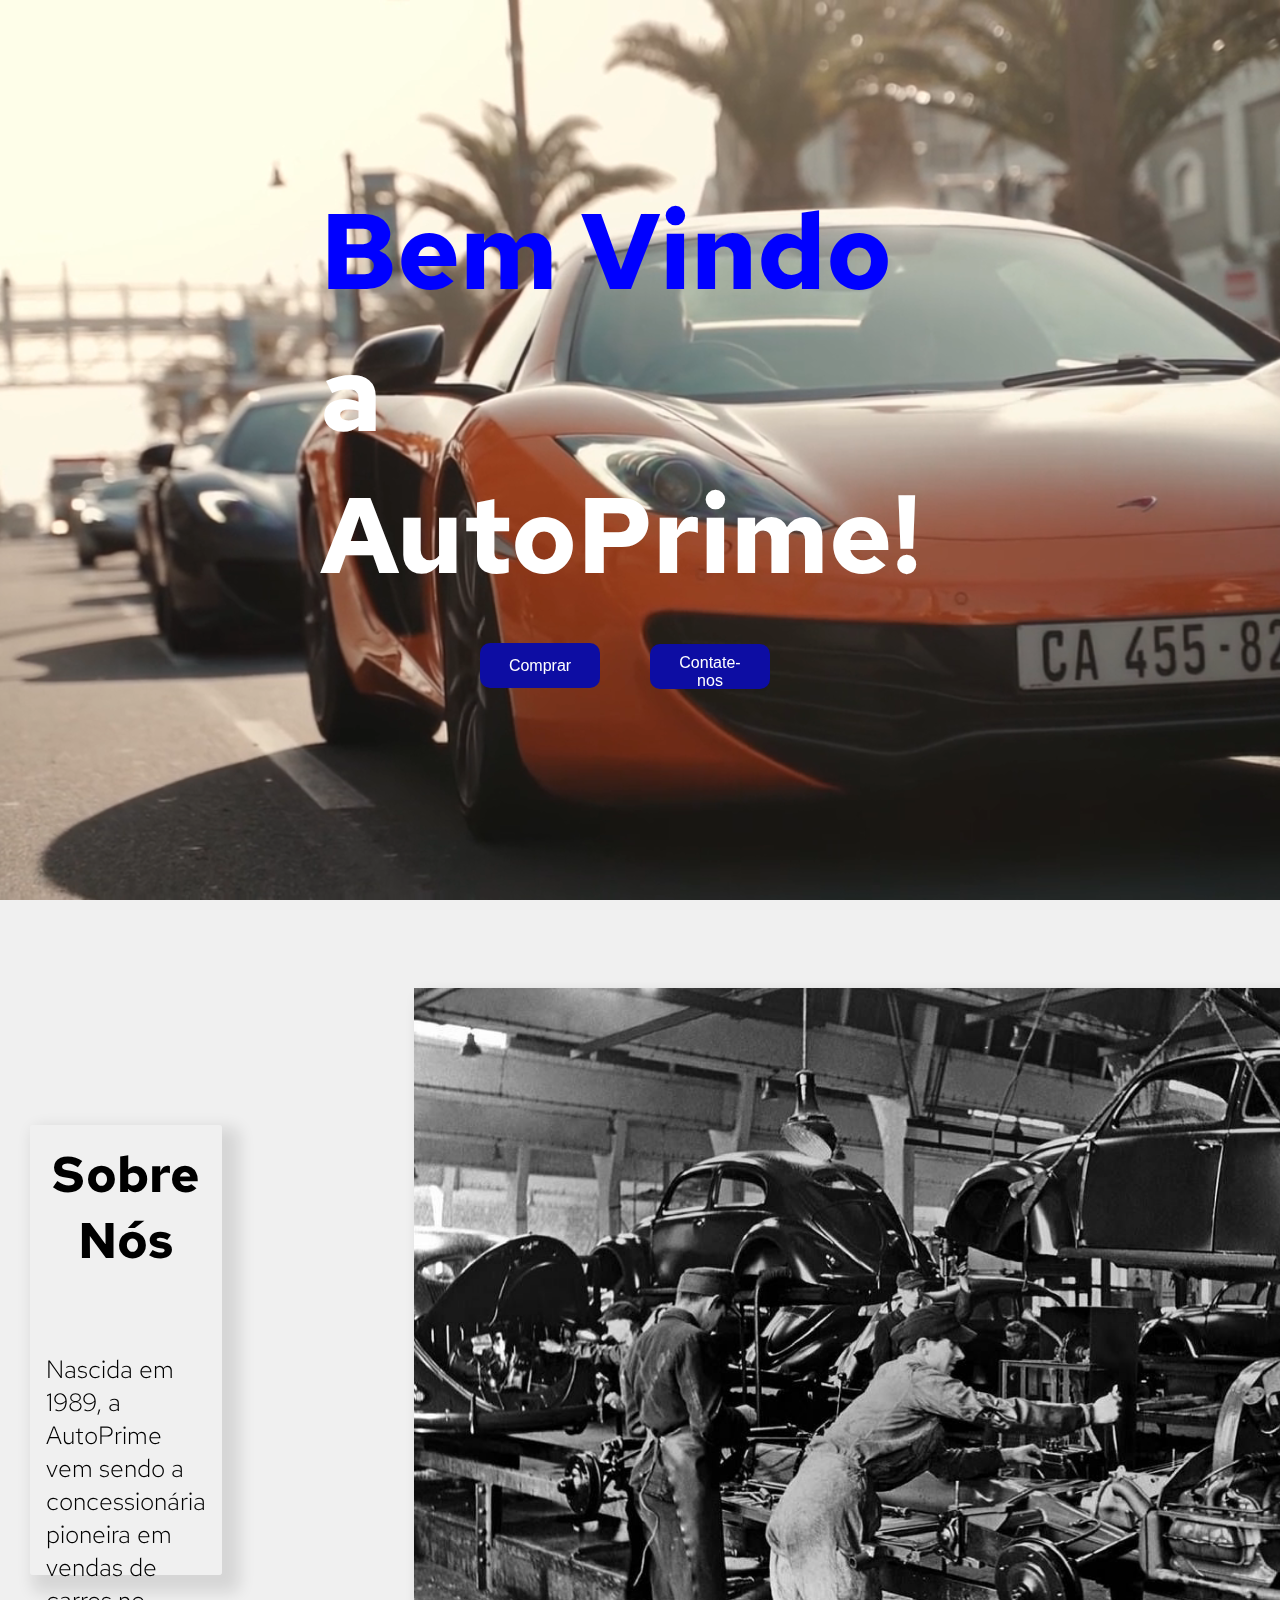
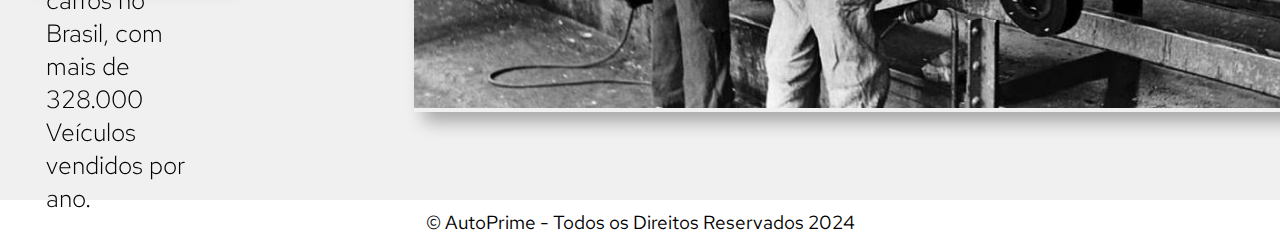
<file: index.html>
<!DOCTYPE html>
<html lang="pt-br">
<head>
    <meta charset="UTF-8">
    <meta name="viewport" content="width=device-width, initial-scale=1.0">
    <link rel="preconnect" href="https://fonts.googleapis.com">
    <link rel="preconnect" href="https://fonts.gstatic.com" crossorigin>
    <link href="https://fonts.googleapis.com/css2?family=Red+Hat+Text:ital,wght@0,300..700;1,300..700&display=swap" rel="stylesheet">
    <link rel="stylesheet" href="style.css">
    <title>AutoPrime</title>
    
</head>
<body>
    <section>
        <div class="background-video">
            <video src="imgs/video-fundo.mp4" autoplay loop muted></video>
        </div>

        <div class="box">
            <div class="conteudo">
                <h1><span>Bem Vindo</span> a AutoPrime!</h1>
            </div>
            <div class="botoes">
                <a href="home.html"><button id="btn-inicio">Comprar</button></a>
                <a href="contato.html"><button id="btn-inicio1">Contate-nos</button></a>
            </div>
        </div>
    </section>
    <section class="sobre">
        <div class="about">
            <h1>Sobre Nós</h1>
            <p>Nascida em 1989, a AutoPrime vem sendo a concessionária pioneira em vendas de carros no Brasil, com mais de 328.000 Veículos vendidos por ano.</p>
        </div>
        <div class="fabrica">
            <img src="imgs/fábrica.jpeg" alt="Fábrica de Carros">
        </div>
    </section>

<footer>
    <p>&copy; AutoPrime - Todos os Direitos Reservados 2024</p>
</footer>


</body>
</html>
</file>
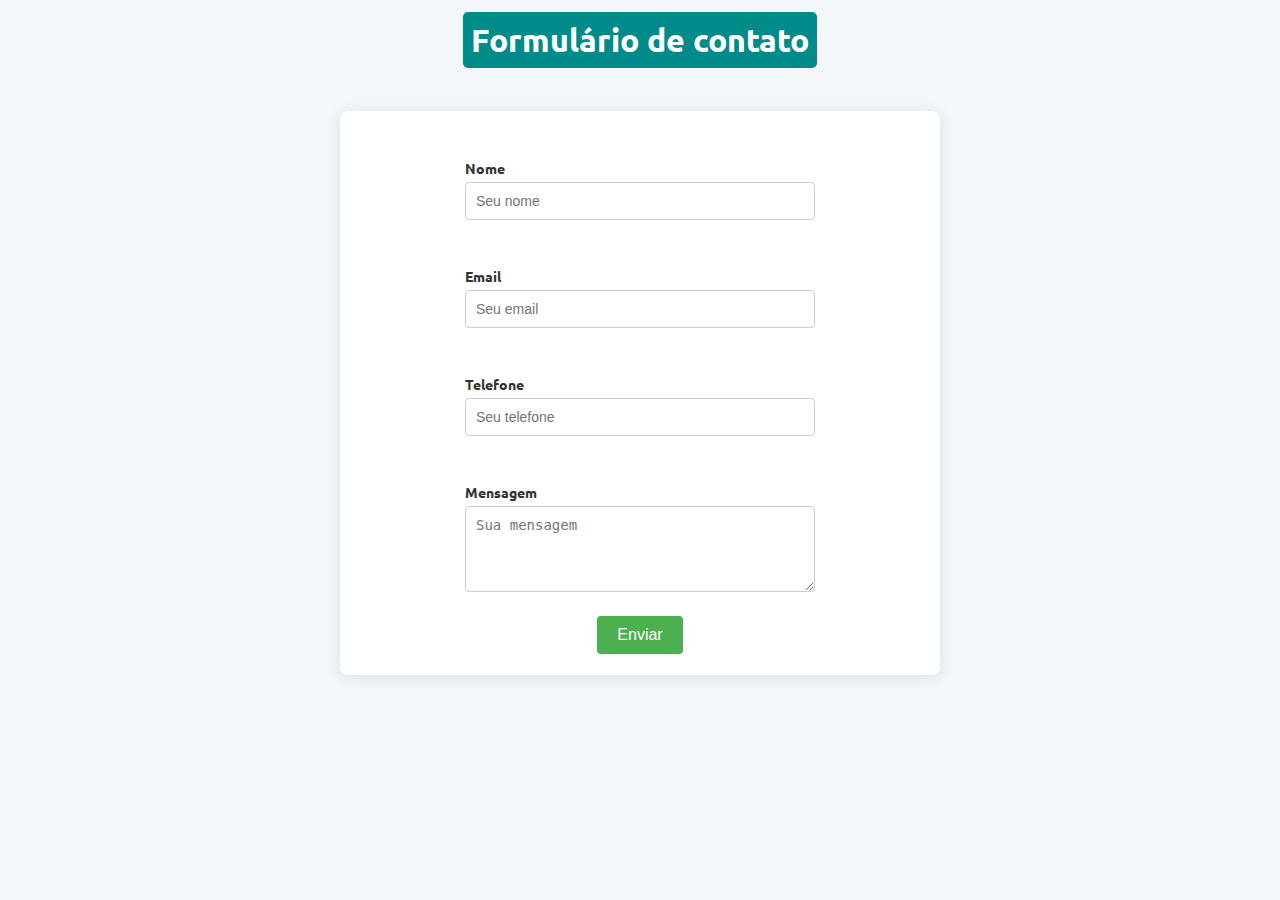
<file: contato.html>
<!DOCTYPE html>
<html lang="pt-br">
<head>
    <meta charset="UTF-8">
    <meta name="viewport" content="width=device-width, initial-scale=1.0">
    <link rel="preconnect" href="https://fonts.googleapis.com">
    <link rel="preconnect" href="https://fonts.gstatic.com" crossorigin>
    <link href="https://fonts.googleapis.com/css2?family=Ubuntu:ital,wght@0,300;0,400;0,500;0,700;1,300;1,400;1,500;1,700&display=swap" rel="stylesheet">
    <title>Formulário de Contato</title>
    <link rel="stylesheet" href="style.css"> <!-- Vincula o CSS -->
    <style>
        /* Resetando margens e padding padrão */
* {
    margin: 0;
    padding: 0;
    box-sizing: border-box;
}

body {
    font-family: "Ubuntu", sans-serif;
    font-weight: 900;
    background-color: #f4f7fa;
    color: #333;
    padding: 20px;
}

.container {
    width: 100%;
    max-width: 600px;
    margin: 50px auto;
    padding: 20px;
    background-color: #fff;
    border-radius: 8px;
    box-shadow: 0 2px 15px rgba(0, 0, 0, 0.1);
    border: 1px solid #fff; /* Cor inicial da borda (azul) */
    transition: 0.3s ease-in-out;
}

.container:hover {
    border-color: #339edb ;
}

h1 {
    text-align: center;
    color: #444;
    margin-bottom: 30px;
}

.form-contato {
    display: flex;
    flex-direction: column;
    align-items: center;
}

.input-container {
    margin-bottom: 20px;
}

label {
    font-size: 14px;
    font-weight: bold;
    margin-bottom: 5px;
    display: block;
}

input, textarea {
    width: 350px;
    padding: 10px;
    border: 1px solid #ccc;
    border-radius: 4px;
    outline: none;
    font-size: 14px;
}

textarea {
    resize: vertical;
}

button {
    padding: 10px 20px;
    background-color: #4CAF50;
    color: white;
    border: none;
    border-radius: 4px;
    font-size: 16px;
    cursor: pointer;
    transition: background-color 0.3s ease;
}

button:hover {
    background-color: #45a049;
}

button:active {
    background-color: #398439;
}

span {
    background-color: darkcyan;
    color: white;
    padding: 8px;
    border-radius: 5px;
}

.input-container {
    margin-top: 27px;
}
    </style>
</head>
<body>
    <h1><span id="title">Formulário de contato</span></h1>
    <div class="container">
            <form action="#" method="POST" class="form-contato">
                <div class="input-container">
                    <label for="nome">Nome</label>
                    <input type="text" id="nome" name="nome" required placeholder="Seu nome">
                </div>
                <div class="input-container">
                    <label for="email">Email</label>
                    <input type="email" id="email" name="email" required placeholder="Seu email">
                </div>
                <div class="input-container">
                    <label for="telefone">Telefone</label>
                    <input type="tel" id="telefone" name="telefone" placeholder="Seu telefone">
                </div>
                <div class="input-container">
                    <label for="mensagem">Mensagem</label>
                    <textarea id="mensagem" name="mensagem" rows="4" required placeholder="Sua mensagem"></textarea>
                </div>
                <div class="button-container">
                    <button type="submit">Enviar</button>
                </div>
            </form>
        </div>
    </div>
</body>
</html>
</file>
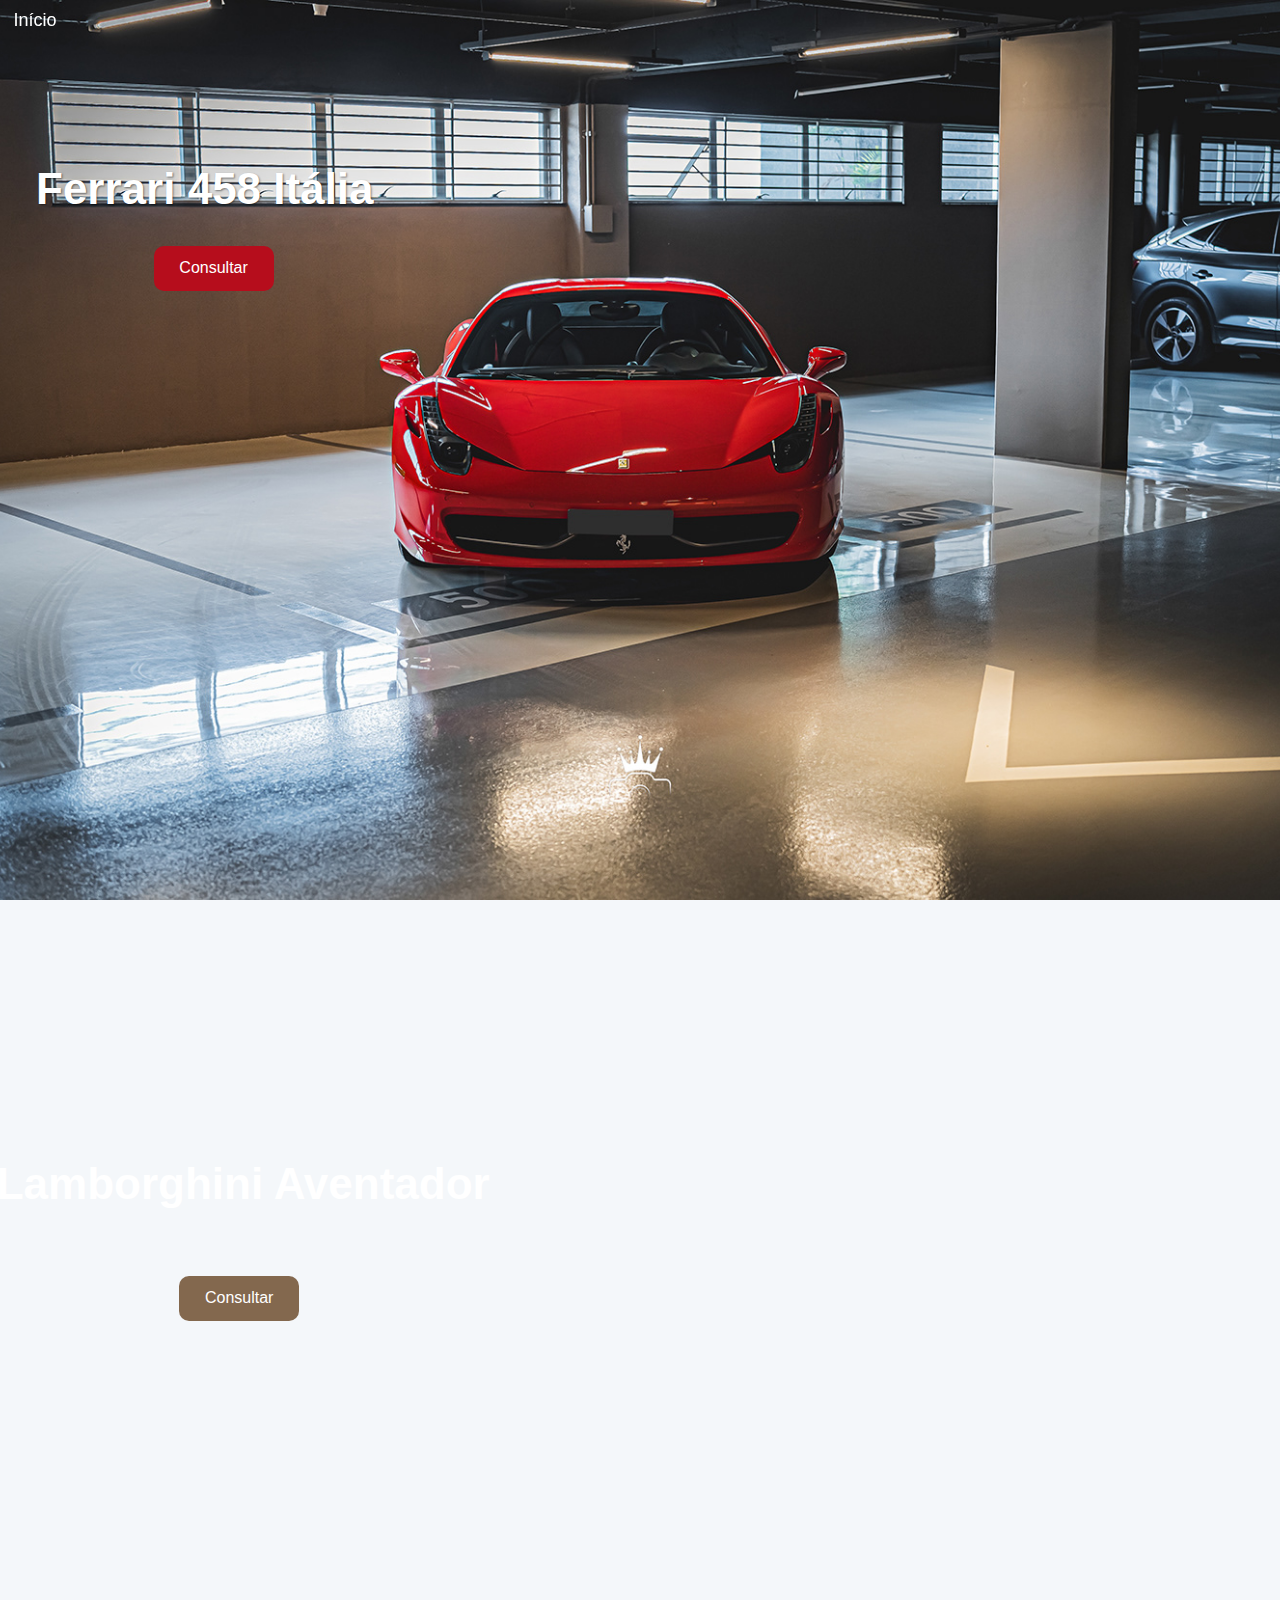
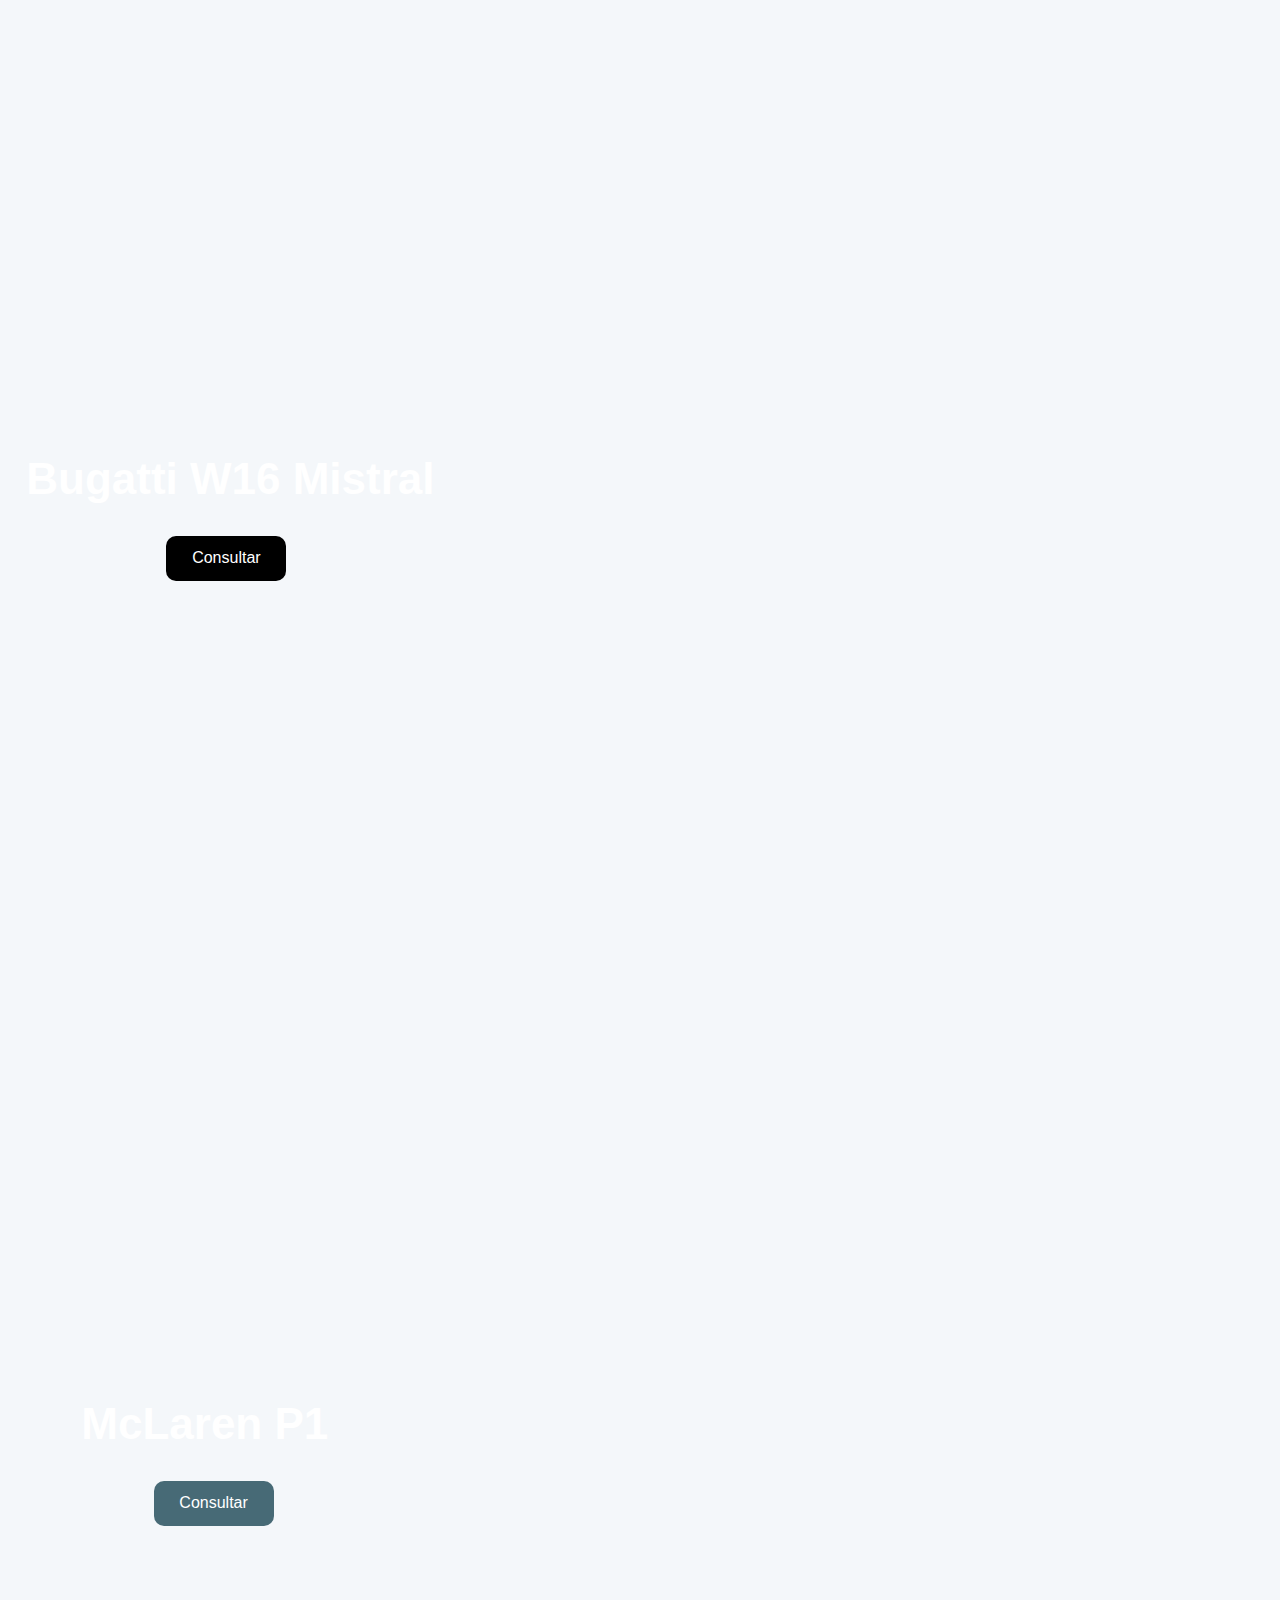
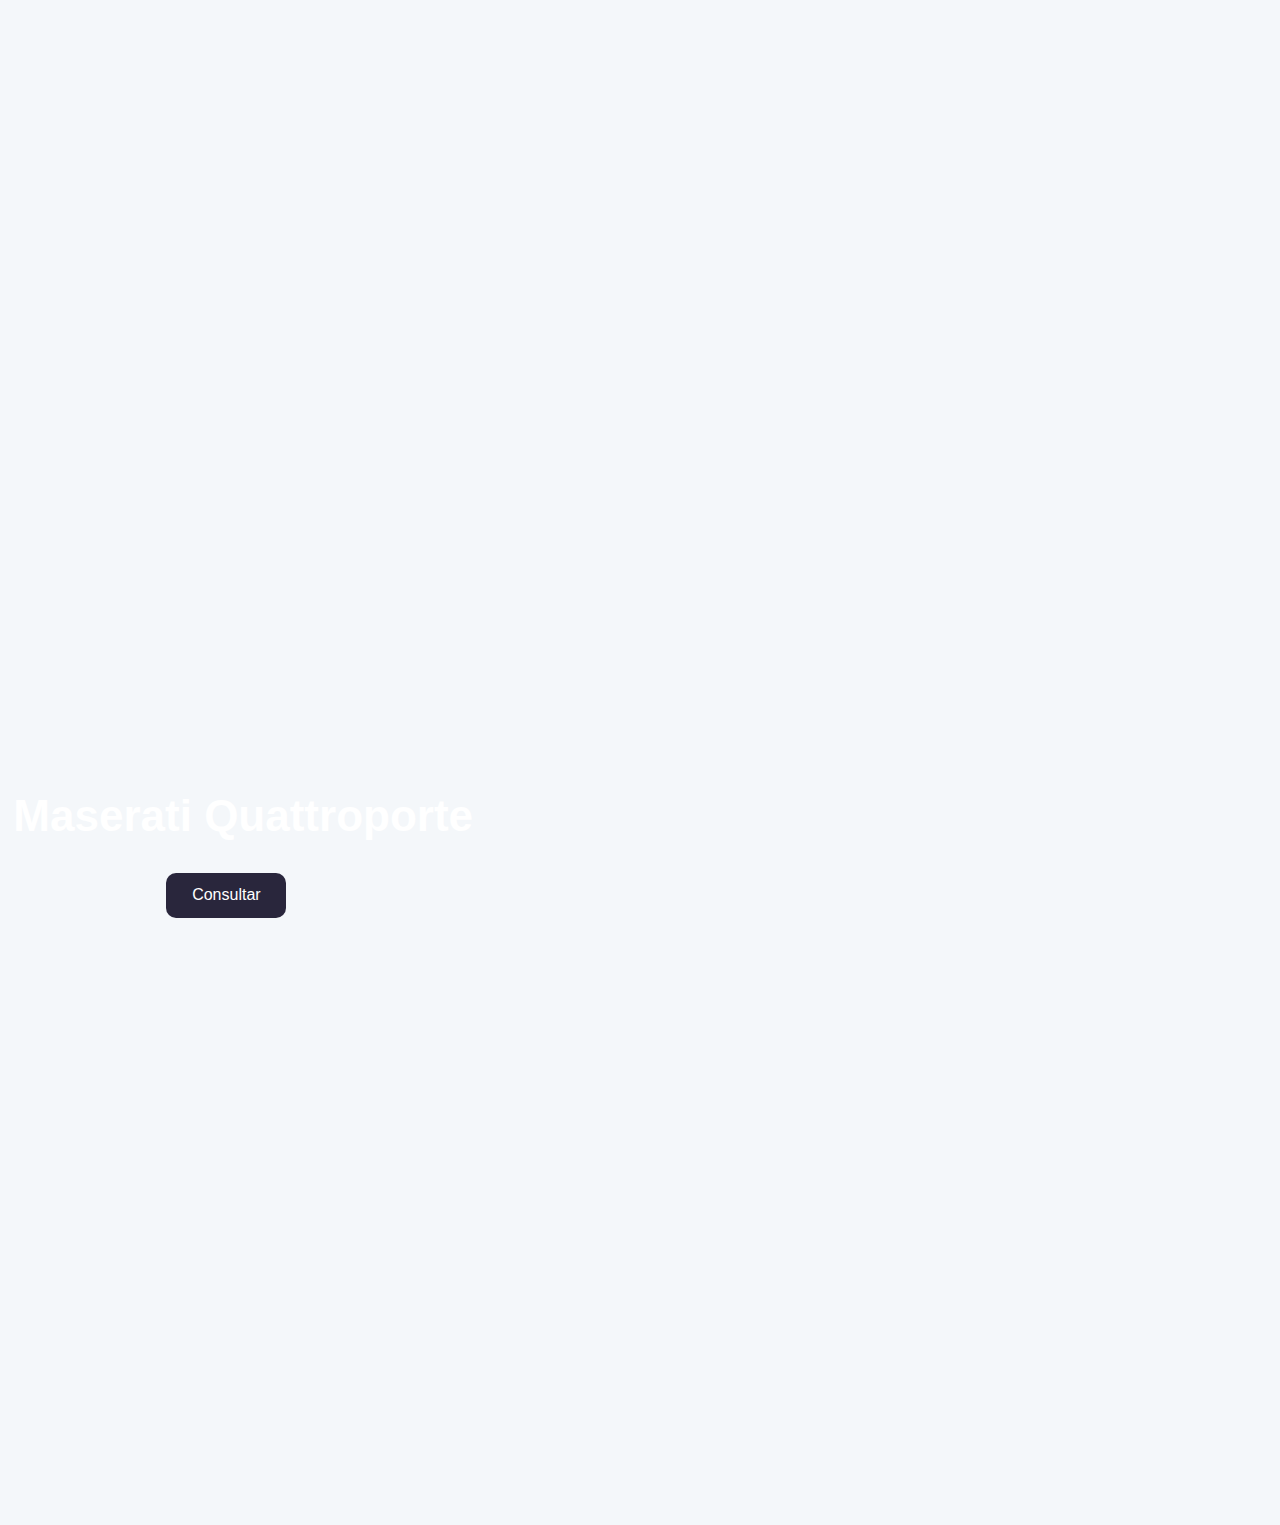
<file: home.html>
<!DOCTYPE html>
<html lang="pt-br">
<head>
    <meta charset="UTF-8">
    <meta name="viewport" content="width=device-width, initial-scale=1.0">
    <title>AutoPrime</title>
    <link rel="stylesheet" href="style.css">
</head>
<body>
    <nav class="navbar">
        <ul>
            <li><a href="index.html">Início</a></li>
        </ul>
    </nav>
    <div class="parallax" id="car1">
        <div class="car-name1">
            <h1>Ferrari 458 Itália</h1>
        </div>
        <div class="botao">
            <button id="btn1">Consultar</button>
        </div>
    </div>
    
    <div class="parallax" id="car2">
        <div class="car-name2">
            <h1>Lamborghini Aventador</h1>
        </div>
        <div class="botao">
            <button id="btn2">Consultar</button>
        </div>
    </div>
    
    <div class="parallax" id="car3">
        <div class="car-name3">
            <h1>Bugatti W16 Mistral</h1>
        </div>
        <div class="botao">
            <button id="btn3">Consultar</button>
        </div>
    </div>
    
    <div class="parallax" id="car4">
        <div class="car-name4">
            <h1>McLaren P1</h1>
        </div>
        <div class="botao">
            <button id="btn4">Consultar</button>
        </div>
    </div>

    <div class="parallax" id="car5">
        <div class="car-name5">
            <h1>Maserati Quattroporte </h1>
        </div>
        <div class="botao">
            <button id="btn5">Consultar</button>
        </div>
    </div>
</body>
</html>
</file>
<file: style.css>
* {
    padding: 0;
    margin: 0;
    box-sizing: border-box;
}

html,
body {
    width: 100%;
    height: 100vh;
    scrollbar-width: none;
}

#background-video {
    position: absolute;
    /* Para ficar atrás do conteúdo */
    top: 0;
    left: 0;
    width: 100%;
    /* O vídeo ocupa toda a largura */
    height: 200px;
    /* O vídeo ocupa toda a altura */
    object-fit: cover;
    /* Garante que o vídeo cubra a tela inteira */
    z-index: -1;
    /* Coloca o vídeo atrás do conteúdo */
}

.content {
    position: relative;
    /* Necessário para o conteúdo ficar na frente do vídeo */
    z-index: 1;
    /* Garante que o conteúdo fique na frente do vídeo */
    text-align: center;
    color: white;
    padding: 20px;
}

section {
    width: 100%;
    height: 100vh;
    position: relative;
}

section div.background-video {
    position: fixed;
    top: 0;
    left: 0;
    width: 100%;
    height: 100%;
    z-index: -1;
    overflow: hidden;
}

section div.background-video video {
    width: 100%;
    height: 100vh;
    object-fit: cover;
    object-position: center;
}

.navbar {
    position: fixed;
    top: 0;
    left: 0;
    width: 100%;
    color: white;
    padding: 10px;
    z-index: 1;
}

.navbar ul {
    width: 50px;
    height: 40px;
    list-style: none;
    display: flex;
    justify-content: center;
}

.navbar a {
    font-family: "Red Hat Text", sans-serif;
    text-decoration: none;
    text-align: center;
    font-size: 18px;
    border-radius: 3px;
    transition: 0.5s;
    color: #fff;
}

.navbar a:hover {
    text-decoration: underline;
    color: white;
}


section .box {
    width: 50%;
    position: relative;
    top: 24%;
    left: 25%;
    font-family: "Red Hat Text", sans-serif;
    color: white;
    font-size: 35px;
    z-index: 1;
}

span {
    color: blue;
}

.botoes {
    display: flex;
    justify-content: center;
    align-items: center;
    gap: 50px;
    margin-top: 20px;
    margin-right: 50px;
}

#btn-inicio {
    height: 45px;
    width: 120px;
    border: none;
    outline: none;
    background: #0d0da3;
    color: white;
    font-size: 16px;
    border-radius: 10px;
    transition: 0.3s ease;
}

#btn-inicio:hover {
    cursor: pointer;
    background: #1515f0;
    box-shadow: 0 0 5px #1515f0,
        0 0 20px #1515f0,
        0 0 60px #1515f0,
        0 0 150px #1515f0;
}

#btn-inicio1 {
    height: 45px;
    width: 120px;
    border: none;
    outline: none;
    background: #0d0da3;
    color: white;
    font-size: 16px;
    border-radius: 10px;
    transition: 0.3s ease;
}

#btn-inicio1:hover {
    cursor: pointer;
    background: #1515f0;
    box-shadow: 0 0 5px #1515f0,
        0 0 20px #1515f0,
        0 0 60px #1515f0,
        0 0 150px #1515f0;
}

#btn2 {
    height: 45px;
    width: 120px;
    border: none;
    outline: none;
    background: #B60D1C;
    color: white;
    font-size: 16px;
    border-radius: 10px;
    transition: 0.3s ease;
}

#btn2:hover {
    cursor: pointer;
    background: #db0e1f;
    box-shadow: 0 0 5px #db0e1f,
        0 0 20px #db0e1f,
        0 0 60px #db0e1f,
        0 0 150px #db0e1f;
}

.parallax {
    position: relative;
    height: 105vh;
    background-attachment: fixed;
    background-size: cover;
    background-position: center;
}

#btn1 {
    position: absolute;
    top: 26%;
    left: 12%;
    height: 45px;
    width: 120px;
    border: none;
    outline: none;
    background: #B60D1C;
    color: white;
    font-size: 16px;
    border-radius: 10px;
    transition: 0.3s ease;
}

#btn1:hover {
    cursor: pointer;
    background: #db0e1f;
    box-shadow: 0 0 5px #db0e1f,
        0 0 20px #db0e1f,
        0 0 60px #db0e1f,
        0 0 150px #db0e1f;
}

#car1 {
    background-image: url('imgs/ferrari458.jpeg');
}


.car-name1 {
    position: absolute;
    top: 20%;
    left: 16%;
    transform: translate(-50%, -50%);
    text-shadow: 1px 1px 2px rgba(0, 0, 0, 0.46);
    text-align: center;
    color: white;
    font-size: 22px;
    font-family: "Red Hat Text", sans-serif;
    font-weight: bold;
}

#car2 {
    background-image: url('imgs/aventador.jpeg');
}

.car-name2 {
    position: absolute;
    top: 20%;
    left: 19%;
    transform: translate(-50%, 50%);
    text-align: center;
    color: white;
    font-size: 22px;
    font-family: "Red Hat Text", sans-serif;
    font-weight: bold;
}

#btn2 {
    position: absolute;
    top: 35%;
    left: 14%;
    height: 45px;
    width: 120px;
    border: none;
    outline: none;
    background: #83684e;
    color: white;
    font-size: 16px;
    border-radius: 10px;
    transition: 0.3s ease;
}

#btn2:hover {
    cursor: pointer;
    background: #97785a;
    box-shadow: 0 0 5px #97785a,
        0 0 20px #97785a,
        0 0 60px #97785a,
        0 0 150px #97785a;
}



#car3 {
    background-image: url('imgs/bugattiw16.jpeg');
}

.car-name3 {
    position: absolute;
    top: 20%;
    left: 18%;
    transform: translate(-50%, -50%);
    text-align: center;
    color: white;
    font-size: 22px;
    font-family: "Red Hat Text", sans-serif;
    font-weight: bold;
}

#btn3 {
    position: absolute;
    top: 26%;
    left: 13%;
    height: 45px;
    width: 120px;
    border: none;
    outline: none;
    background: #000000;
    color: white;
    font-size: 16px;
    border-radius: 10px;
    transition: 0.3s ease;
}

#btn3:hover {
    cursor: pointer;
    background: #363636;
    box-shadow: 0 0 5px #363636,
        0 0 20px #363636,
        0 0 60px #363636,
        0 0 150px #363636;
}


#car4 {
    background-image: url('imgs/mclaren.jpeg');
    /* Substitua pelo link da imagem */
}

.car-name4 {
    position: absolute;
    top: 20%;
    left: 16%;
    transform: translate(-50%, -50%);
    text-align: center;
    color: white;
    font-size: 22px;
    font-family: "Red Hat Text", sans-serif;
    font-weight: bold;
}

#btn4 {
    position: absolute;
    top: 26%;
    left: 12%;
    height: 45px;
    width: 120px;
    border: none;
    outline: none;
    background: #476A76;
    color: white;
    font-size: 16px;
    border-radius: 10px;
    transition: 0.3s ease;
}

#btn4:hover {
    cursor: pointer;
    background: #689aaa;
    box-shadow: 0 0 5px #689aaa,
        0 0 20px #689aaa,
        0 0 60px #689aaa,
        0 0 150px #689aaa;
}

#car5 {
    background-image: url('imgs/maserati.jpeg');
    /* Substitua pelo link da imagem */
}

.car-name5 {
    position: absolute;
    top: 25%;
    left: 19%;
    transform: translate(-50%, -50%);
    text-align: center;
    color: white;
    font-size: 22px;
    font-family: "Red Hat Text", sans-serif;
    font-weight: bold;
}

#btn5 {
    position: absolute;
    top: 31%;
    left: 13%;
    height: 45px;
    width: 120px;
    border: none;
    outline: none;
    background: #29263C;
    color: white;
    font-size: 16px;
    border-radius: 10px;
    transition: 0.3s ease;
}

#btn5:hover {
    cursor: pointer;
    background: #4a456e;
    box-shadow: 0 0 5px #4a456e,
        0 0 20px #4a456e,
        0 0 60px #4a456e,
        0 0 150px #4a456e;
}

.sobre {
    display: flex;
    align-items: center;
    gap: 15%;
    background-color: #f0f0f0;
}

.about {
    display: flex;
    flex-direction: column;
    height: 60%;
    width: 300px;
    padding: 15px;
    border-radius: 3px;
    margin-left: 30px;
    border: solid 1px #f0f0f0;
    box-shadow: 10px 10px 16px 8px rgba(0, 0, 0, 0.11);
    font-family: "Red Hat Text", sans-serif;
    font-size: 25px;
    font-weight: lighter;
}

.about>h1 {
    text-align: center;
}

.about>p {
    margin-top: 40px;
}

.fabrica {
    box-shadow: 10px 10px 16px 0px rgba(0, 0, 0, 0.3);

}

.fabrica img {
    height: 80vh;

}

footer {
    padding: 10px;
    text-align: center;
    background-color: #fff;
    color: black;
    font-family: "Red Hat Text", sans-serif;
    font-size: 14pt;
}


body {
    background-color: #f4f7fa;
}

.container {
    font-family: "Ubuntu", sans-serif;
    font-weight: 900;
    width: 100%;
    max-width: 600px;
    margin: 50px auto;
    padding: 20px;
    background-color: #fff;
    border-radius: 8px;
    box-shadow: 0 2px 15px rgba(0, 0, 0, 0.1);
    border: 1px solid #fff;
    /* Cor inicial da borda (azul) */
    transition: 0.3s ease-in-out;
}

.container:hover {
    border-color: #339edb;
}



.form-contato {
    display: flex;
    flex-direction: column;
    align-items: center;
}

.input-container {
    margin-bottom: 20px;
}

label {
    font-size: 14px;
    font-weight: bold;
    margin-bottom: 5px;
    display: block;
}

input,
textarea {
    width: 350px;
    padding: 10px;
    border: 1px solid #ccc;
    border-radius: 4px;
    outline: none;
    font-size: 14px;
}

textarea {
    resize: vertical;
}

button {
    padding: 10px 20px;
    background-color: #4CAF50;
    color: white;
    border: none;
    border-radius: 4px;
    font-size: 16px;
    cursor: pointer;
    transition: background-color 0.3s ease;
}

button:hover {
    background-color: #45a049;
}

button:active {
    background-color: #398439;
}

title {
    background-color: darkcyan;
    color: white;
    padding: 8px;
    border-radius: 5px;
}

.input-container {
    margin-top: 27px;
}

@media screen and (max-width: 1024px) {
    section .box {
        position: relative;
        top: 20%;
        left: 29%;
    }

    section .box .conteudo {
        position: relative;
        right: 35%;
    }

    .sobre {
        display: flex;
        flex-direction: column;

    }

    .about {
        position: relative;
        top: 20%;
        right: 3%;
    }

    .fabrica img {
        display: none;
    }

    .navbar {
        margin-top: 10px;
    }

    .car-name1 {
        position: absolute;
        top: 40%;
        left: 50%;
    }

    #btn1 {
        position: absolute;
        top: 50%;
        left: 35%;
    }

    .car-name2 {
        position: absolute;
        top: 25%;
        left: 50%;
    }

    #btn2 {
        position: absolute;
        top: 49%;
        left: 35%;
    }

    .car-name3 {
        position: absolute;
        top: 40%;
        left: 50%;
    }

    #btn3 {
        position: absolute;
        top: 55%;
        left: 35%;
    }

    .car-name4 {
        position: absolute;
        top: 40%;
        left: 50%;
    }

    #btn4 {
        position: absolute;
        top: 50%;
        left: 35%;
    }

    .car-name5 {
        position: absolute;
        top: 40%;
        left: 50%;
    }

    #btn5 {
        position: absolute;
        top: 50%;
        left: 35%;
    }
}


@media screen and (max-width: 1920px) {
    section .box {
        position: relative;
        top: 20%;
        left: 25%;
    }

    .botoes {
        display: flex;
        justify-content: center;
        align-items: center;
        gap: 50px;
        margin-top: 20px;
        margin-right: 330px;
        margin-left: 300px ;
    }

    #btn-inicio1 {
        height: 45px;
        width: 120px;
        border: none;
        outline: none;
        background: #0d0da3;
        color: white;
        font-size: 16px;
        border-radius: 10px;
        transition: 0.3s ease;
        margin-top: 18px;
    }

    .conteudo {
        font-size:  40pt;
    }

    .about {
        display: flex;
        flex-direction: column;
        height: 50%;
        width: 300px;
        padding: 15px;
        border-radius: 3px;
        margin-left: 30px;
        border: solid 1px #f0f0f0;
        box-shadow: 10px 10px 16px 8px rgba(0, 0, 0, 0.11);
        font-family: "Red Hat Text", sans-serif;
        font-size: 25px;
        font-weight: lighter;
    }
    
    .about>p {
        margin-top: 80px;

    }
}
</file>
